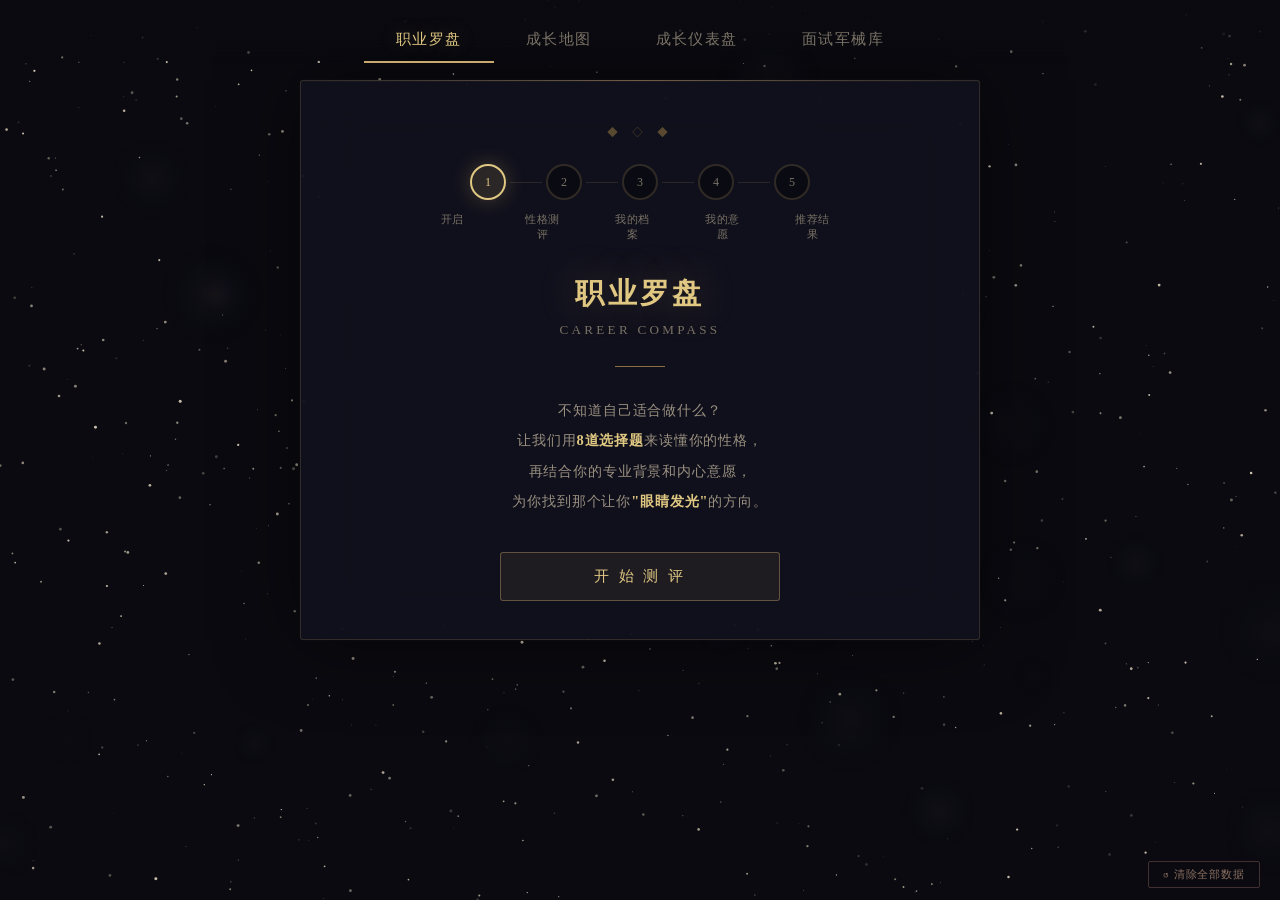
<file: index.html>
<!DOCTYPE html>
<html lang="zh-CN">
<head>
<meta charset="UTF-8">
<meta name="viewport" content="width=device-width, initial-scale=1.0">
<title>求职命运之书 · Career Destiny</title>
<link rel="stylesheet" href="css/style.css">
</head>
<body>

<canvas id="starCanvas"></canvas>

<!-- Top Navigation -->
<nav class="top-nav">
  <button class="nav-tab active" data-zone="zone1">
    职业罗盘<span class="badge"></span>
  </button>
  <button class="nav-tab" data-zone="zone2">
    成长地图<span class="badge"></span>
  </button>
  <button class="nav-tab" data-zone="zone3">
    成长仪表盘<span class="badge"></span>
  </button>
  <button class="nav-tab" data-zone="zone4">
    面试军械库<span class="badge"></span>
  </button>
</nav>

<!-- Zone 1: Career Compass -->
<div class="main-wrap">
  <div class="zone-container active" id="zone1"></div>
  <div class="zone-container" id="zone2"></div>
  <div class="zone-container" id="zone3"></div>
  <div class="zone-container" id="zone4"></div>
</div>

<!-- Footer reset -->
<div style="position:fixed;bottom:12px;right:20px;z-index:100;">
  <button id="hardResetBtn" style="
    background:transparent;border:1px solid rgba(200,138,126,0.3);border-radius:2px;
    color:#8a7060;font-family:inherit;font-size:0.7rem;letter-spacing:0.08em;
    padding:5px 14px;cursor:pointer;transition:all 0.3s ease;
  " onmouseover="this.style.borderColor='rgba(200,138,126,0.8)';this.style.color='#c88a7e';"
     onmouseout="this.style.borderColor='rgba(200,138,126,0.3)';this.style.color='#8a7060';"
     onclick="if(confirm('确定要清除所有数据并重新开始吗？')){localStorage.clear();location.reload();}">
    ↺ 清除全部数据
  </button>
</div>

<script src="js/data.js?v=3"></script>
<script src="js/app.js?v=3"></script>
<script src="js/zone4.js?v=3"></script>
</body>
</html>
</file>
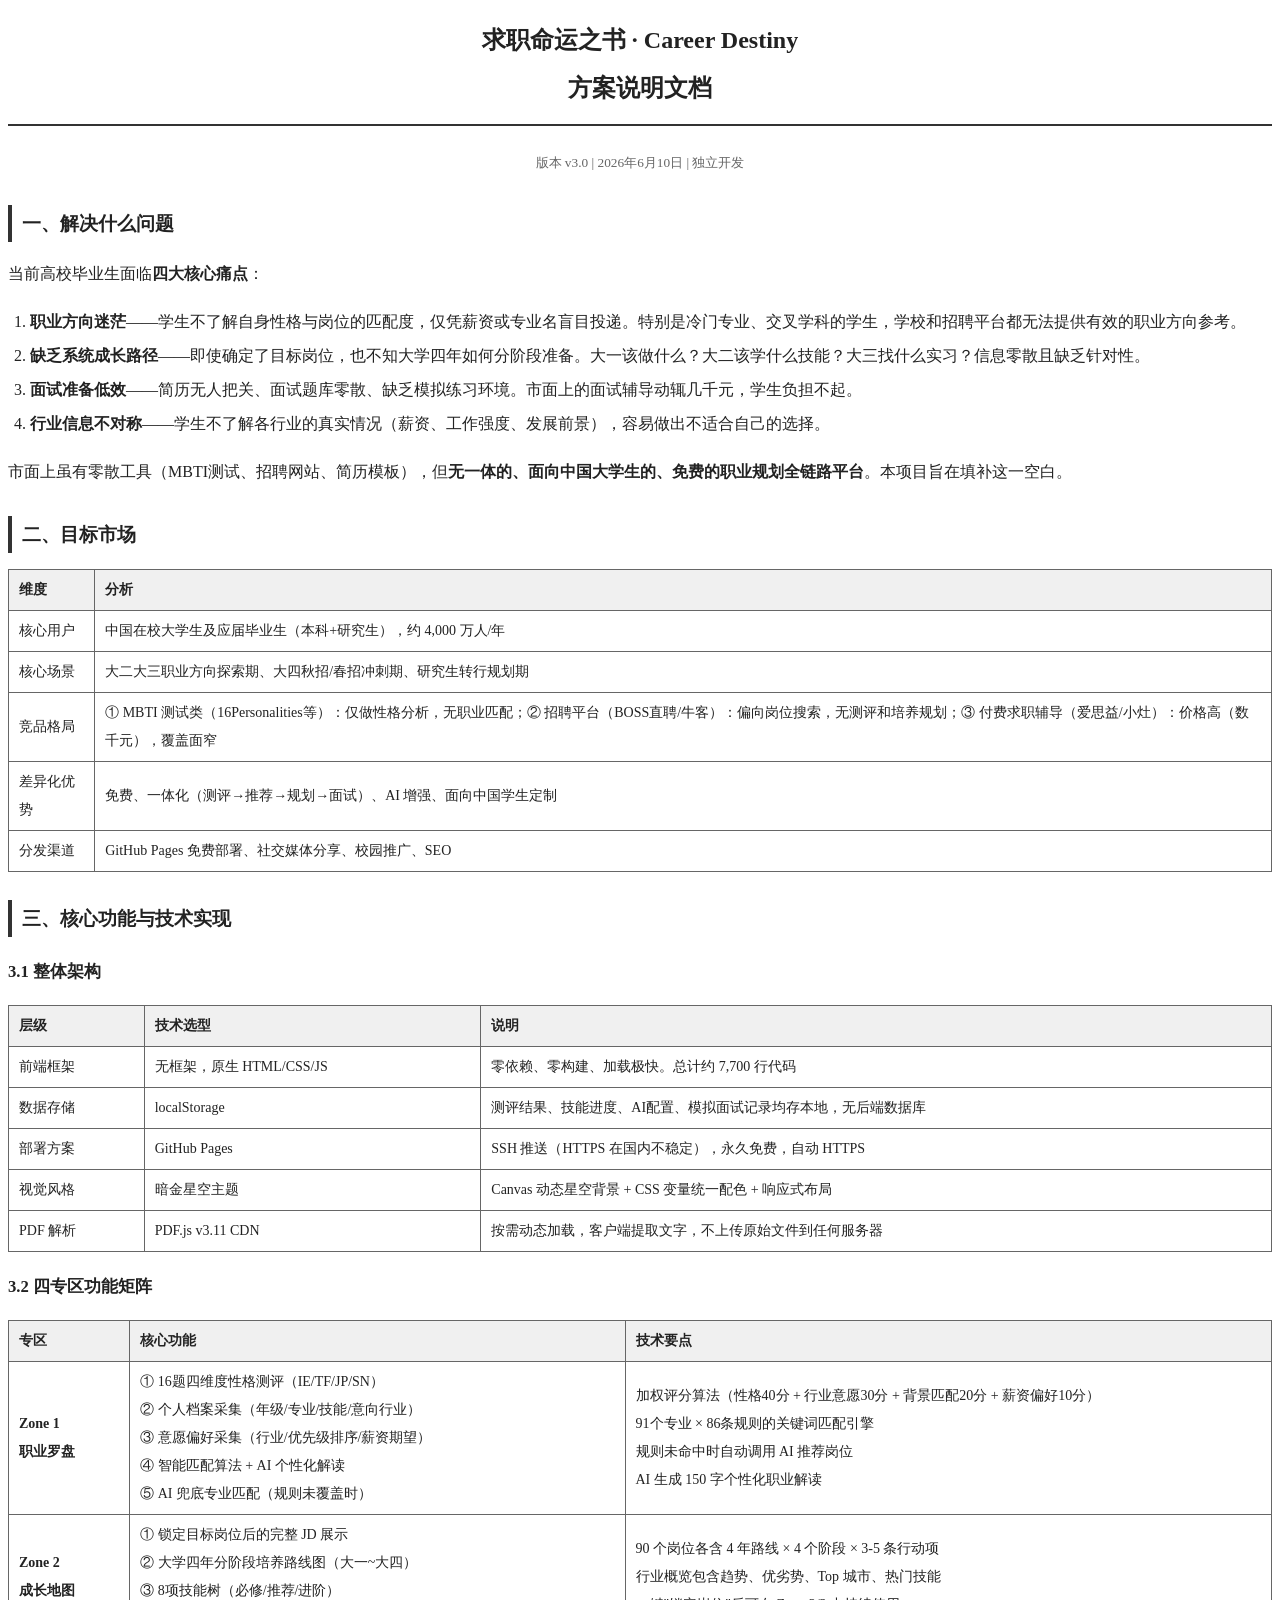
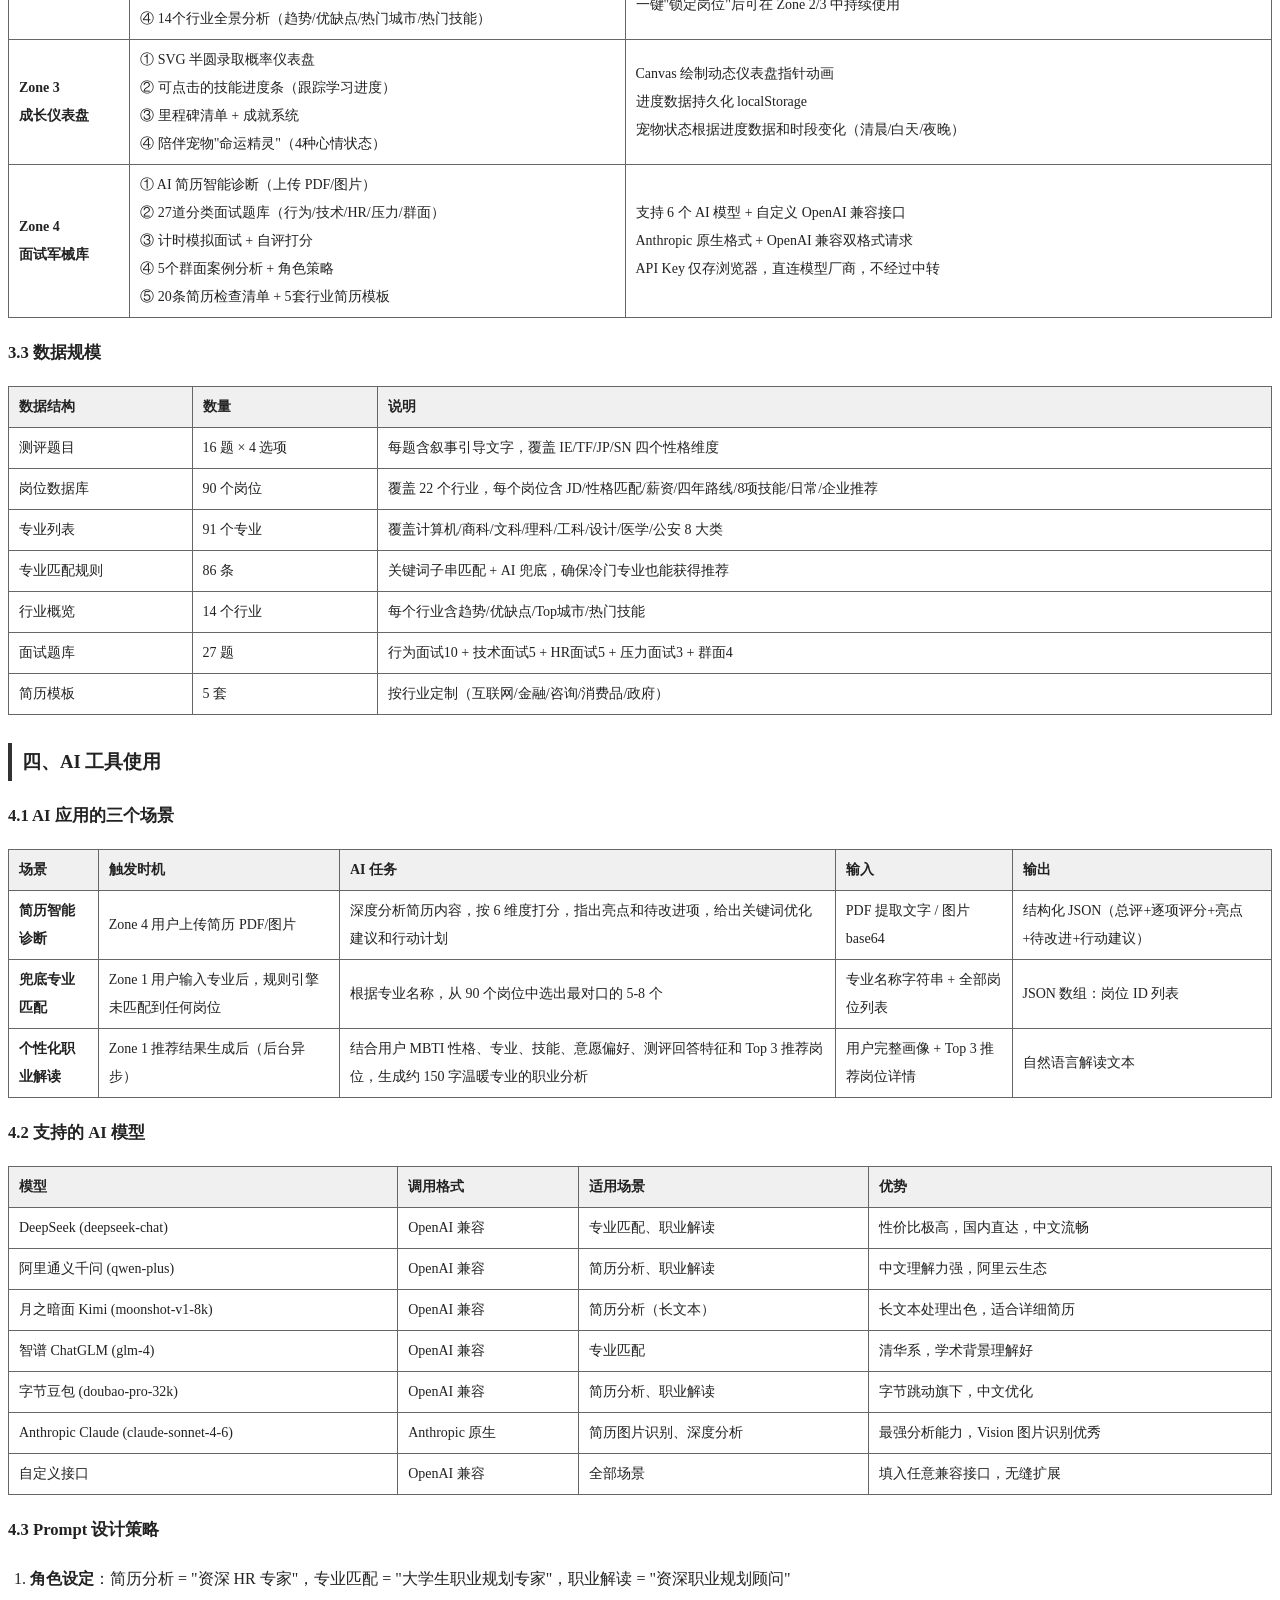
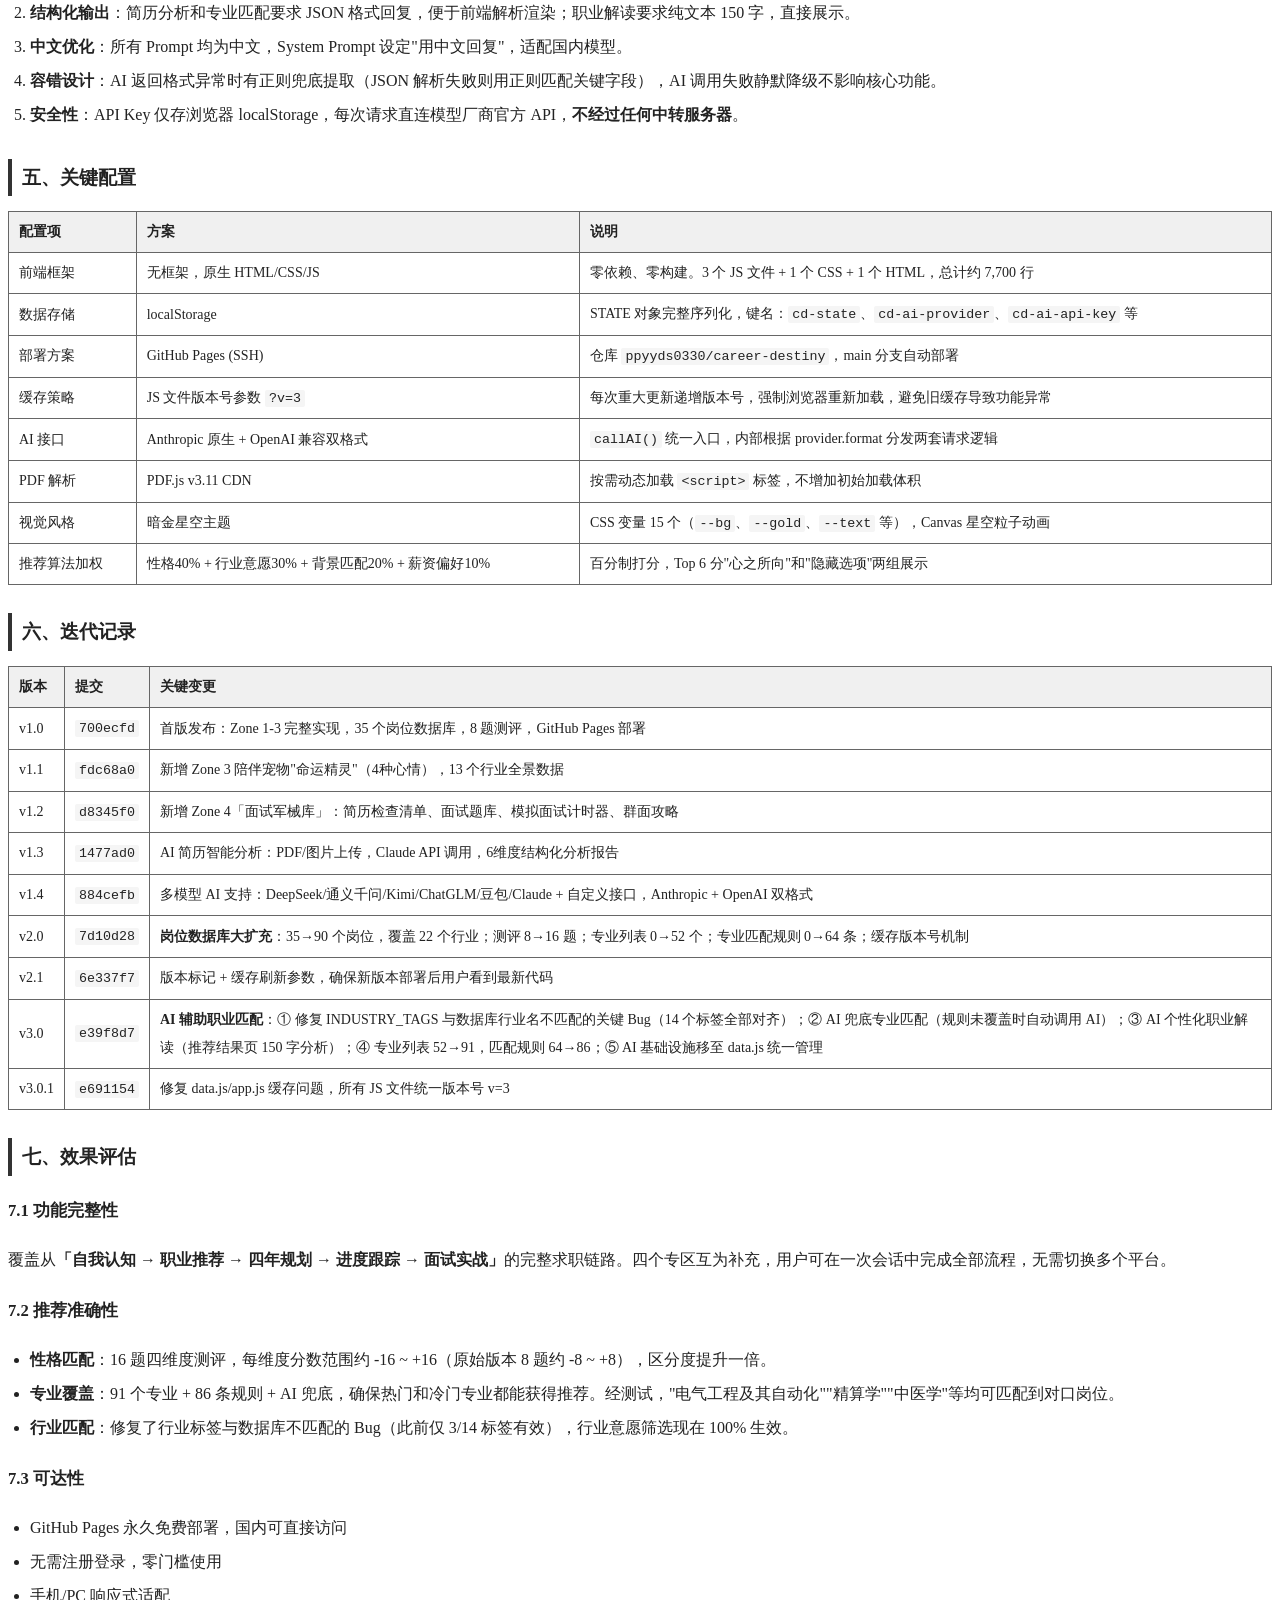
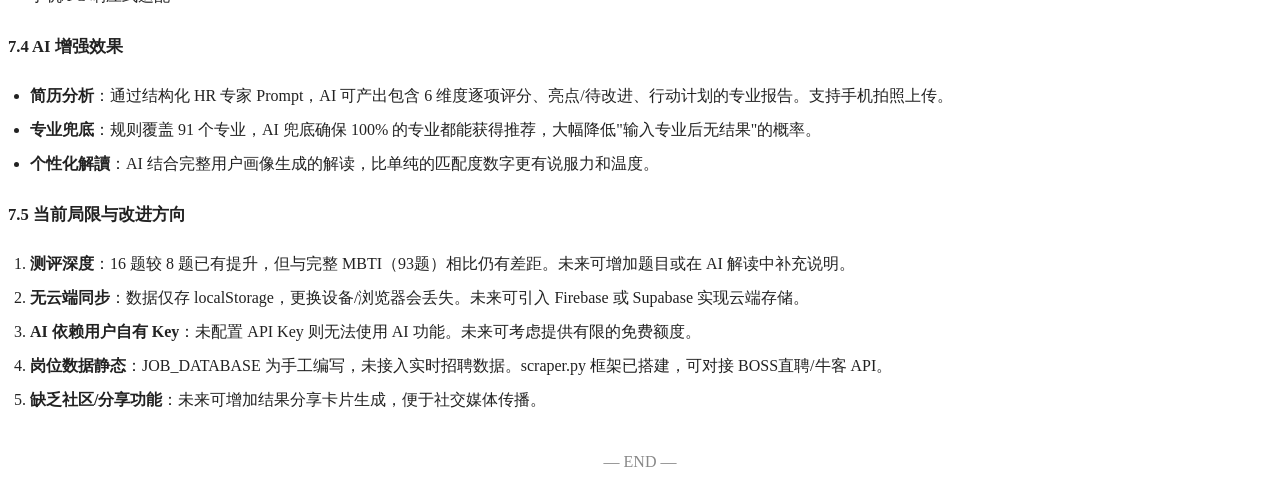
<file: 方案说明.html>
<!DOCTYPE html>
<html lang="zh-CN">
<head>
<meta charset="UTF-8">
<style>
  @page { size: A4; margin: 2.5cm 2cm; }
  body { font-family: "SimSun", "Noto Sans SC", serif; font-size: 12pt; line-height: 2; color: #222; }
  h1 { text-align: center; font-size: 18pt; border-bottom: 2px solid #333; padding-bottom: 12px; margin-bottom: 24px; }
  h2 { font-size: 14pt; margin-top: 28px; border-left: 4px solid #333; padding-left: 10px; }
  h3 { font-size: 12.5pt; margin-top: 18px; }
  table { width: 100%; border-collapse: collapse; margin: 12px 0; font-size: 10.5pt; }
  th, td { border: 1px solid #666; padding: 6px 10px; text-align: left; }
  th { background: #f0f0f0; }
  ul, ol { margin: 6px 0; padding-left: 22px; }
  li { margin: 2px 0; }
  .meta { text-align: center; color: #666; font-size: 10pt; margin-bottom: 20px; }
  code { background: #f5f5f5; padding: 1px 4px; border-radius: 2px; font-size: 10pt; }
</style>
</head>
<body>

<h1>求职命运之书 · Career Destiny<br>方案说明文档</h1>
<p class="meta">版本 v3.0 | 2026年6月10日 | 独立开发</p>

<h2>一、解决什么问题</h2>
<p>当前高校毕业生面临<b>四大核心痛点</b>：</p>
<ol>
  <li><b>职业方向迷茫</b>——学生不了解自身性格与岗位的匹配度，仅凭薪资或专业名盲目投递。特别是冷门专业、交叉学科的学生，学校和招聘平台都无法提供有效的职业方向参考。</li>
  <li><b>缺乏系统成长路径</b>——即使确定了目标岗位，也不知大学四年如何分阶段准备。大一该做什么？大二该学什么技能？大三找什么实习？信息零散且缺乏针对性。</li>
  <li><b>面试准备低效</b>——简历无人把关、面试题库零散、缺乏模拟练习环境。市面上的面试辅导动辄几千元，学生负担不起。</li>
  <li><b>行业信息不对称</b>——学生不了解各行业的真实情况（薪资、工作强度、发展前景），容易做出不适合自己的选择。</li>
</ol>
<p>市面上虽有零散工具（MBTI测试、招聘网站、简历模板），但<b>无一体的、面向中国大学生的、免费的职业规划全链路平台</b>。本项目旨在填补这一空白。</p>

<h2>二、目标市场</h2>
<table>
  <tr><th>维度</th><th>分析</th></tr>
  <tr><td>核心用户</td><td>中国在校大学生及应届毕业生（本科+研究生），约 4,000 万人/年</td></tr>
  <tr><td>核心场景</td><td>大二大三职业方向探索期、大四秋招/春招冲刺期、研究生转行规划期</td></tr>
  <tr><td>竞品格局</td><td>① MBTI 测试类（16Personalities等）：仅做性格分析，无职业匹配；② 招聘平台（BOSS直聘/牛客）：偏向岗位搜索，无测评和培养规划；③ 付费求职辅导（爱思益/小灶）：价格高（数千元），覆盖面窄</td></tr>
  <tr><td>差异化优势</td><td>免费、一体化（测评→推荐→规划→面试）、AI 增强、面向中国学生定制</td></tr>
  <tr><td>分发渠道</td><td>GitHub Pages 免费部署、社交媒体分享、校园推广、SEO</td></tr>
</table>

<h2>三、核心功能与技术实现</h2>

<h3>3.1 整体架构</h3>
<table>
  <tr><th>层级</th><th>技术选型</th><th>说明</th></tr>
  <tr><td>前端框架</td><td>无框架，原生 HTML/CSS/JS</td><td>零依赖、零构建、加载极快。总计约 7,700 行代码</td></tr>
  <tr><td>数据存储</td><td>localStorage</td><td>测评结果、技能进度、AI配置、模拟面试记录均存本地，无后端数据库</td></tr>
  <tr><td>部署方案</td><td>GitHub Pages</td><td>SSH 推送（HTTPS 在国内不稳定），永久免费，自动 HTTPS</td></tr>
  <tr><td>视觉风格</td><td>暗金星空主题</td><td>Canvas 动态星空背景 + CSS 变量统一配色 + 响应式布局</td></tr>
  <tr><td>PDF 解析</td><td>PDF.js v3.11 CDN</td><td>按需动态加载，客户端提取文字，不上传原始文件到任何服务器</td></tr>
</table>

<h3>3.2 四专区功能矩阵</h3>
<table>
  <tr><th>专区</th><th>核心功能</th><th>技术要点</th></tr>
  <tr>
    <td><b>Zone 1<br>职业罗盘</b></td>
    <td>
      ① 16题四维度性格测评（IE/TF/JP/SN）<br>
      ② 个人档案采集（年级/专业/技能/意向行业）<br>
      ③ 意愿偏好采集（行业/优先级排序/薪资期望）<br>
      ④ 智能匹配算法 + AI 个性化解读<br>
      ⑤ AI 兜底专业匹配（规则未覆盖时）
    </td>
    <td>
      加权评分算法（性格40分 + 行业意愿30分 + 背景匹配20分 + 薪资偏好10分）<br>
      91个专业 × 86条规则的关键词匹配引擎<br>
      规则未命中时自动调用 AI 推荐岗位<br>
      AI 生成 150 字个性化职业解读
    </td>
  </tr>
  <tr>
    <td><b>Zone 2<br>成长地图</b></td>
    <td>
      ① 锁定目标岗位后的完整 JD 展示<br>
      ② 大学四年分阶段培养路线图（大一~大四）<br>
      ③ 8项技能树（必修/推荐/进阶）<br>
      ④ 14个行业全景分析（趋势/优缺点/热门城市/热门技能）
    </td>
    <td>
      90 个岗位各含 4 年路线 × 4 个阶段 × 3-5 条行动项<br>
      行业概览包含趋势、优劣势、Top 城市、热门技能<br>
      一键"锁定岗位"后可在 Zone 2/3 中持续使用
    </td>
  </tr>
  <tr>
    <td><b>Zone 3<br>成长仪表盘</b></td>
    <td>
      ① SVG 半圆录取概率仪表盘<br>
      ② 可点击的技能进度条（跟踪学习进度）<br>
      ③ 里程碑清单 + 成就系统<br>
      ④ 陪伴宠物"命运精灵"（4种心情状态）
    </td>
    <td>
      Canvas 绘制动态仪表盘指针动画<br>
      进度数据持久化 localStorage<br>
      宠物状态根据进度数据和时段变化（清晨/白天/夜晚）
    </td>
  </tr>
  <tr>
    <td><b>Zone 4<br>面试军械库</b></td>
    <td>
      ① AI 简历智能诊断（上传 PDF/图片）<br>
      ② 27道分类面试题库（行为/技术/HR/压力/群面）<br>
      ③ 计时模拟面试 + 自评打分<br>
      ④ 5个群面案例分析 + 角色策略<br>
      ⑤ 20条简历检查清单 + 5套行业简历模板
    </td>
    <td>
      支持 6 个 AI 模型 + 自定义 OpenAI 兼容接口<br>
      Anthropic 原生格式 + OpenAI 兼容双格式请求<br>
      API Key 仅存浏览器，直连模型厂商，不经过中转
    </td>
  </tr>
</table>

<h3>3.3 数据规模</h3>
<table>
  <tr><th>数据结构</th><th>数量</th><th>说明</th></tr>
  <tr><td>测评题目</td><td>16 题 × 4 选项</td><td>每题含叙事引导文字，覆盖 IE/TF/JP/SN 四个性格维度</td></tr>
  <tr><td>岗位数据库</td><td>90 个岗位</td><td>覆盖 22 个行业，每个岗位含 JD/性格匹配/薪资/四年路线/8项技能/日常/企业推荐</td></tr>
  <tr><td>专业列表</td><td>91 个专业</td><td>覆盖计算机/商科/文科/理科/工科/设计/医学/公安 8 大类</td></tr>
  <tr><td>专业匹配规则</td><td>86 条</td><td>关键词子串匹配 + AI 兜底，确保冷门专业也能获得推荐</td></tr>
  <tr><td>行业概览</td><td>14 个行业</td><td>每个行业含趋势/优缺点/Top城市/热门技能</td></tr>
  <tr><td>面试题库</td><td>27 题</td><td>行为面试10 + 技术面试5 + HR面试5 + 压力面试3 + 群面4</td></tr>
  <tr><td>简历模板</td><td>5 套</td><td>按行业定制（互联网/金融/咨询/消费品/政府）</td></tr>
</table>

<h2>四、AI 工具使用</h2>

<h3>4.1 AI 应用的三个场景</h3>
<table>
  <tr><th>场景</th><th>触发时机</th><th>AI 任务</th><th>输入</th><th>输出</th></tr>
  <tr>
    <td><b>简历智能诊断</b></td>
    <td>Zone 4 用户上传简历 PDF/图片</td>
    <td>深度分析简历内容，按 6 维度打分，指出亮点和待改进项，给出关键词优化建议和行动计划</td>
    <td>PDF 提取文字 / 图片 base64</td>
    <td>结构化 JSON（总评+逐项评分+亮点+待改进+行动建议）</td>
  </tr>
  <tr>
    <td><b>兜底专业匹配</b></td>
    <td>Zone 1 用户输入专业后，规则引擎未匹配到任何岗位</td>
    <td>根据专业名称，从 90 个岗位中选出最对口的 5-8 个</td>
    <td>专业名称字符串 + 全部岗位列表</td>
    <td>JSON 数组：岗位 ID 列表</td>
  </tr>
  <tr>
    <td><b>个性化职业解读</b></td>
    <td>Zone 1 推荐结果生成后（后台异步）</td>
    <td>结合用户 MBTI 性格、专业、技能、意愿偏好、测评回答特征和 Top 3 推荐岗位，生成约 150 字温暖专业的职业分析</td>
    <td>用户完整画像 + Top 3 推荐岗位详情</td>
    <td>自然语言解读文本</td>
  </tr>
</table>

<h3>4.2 支持的 AI 模型</h3>
<table>
  <tr><th>模型</th><th>调用格式</th><th>适用场景</th><th>优势</th></tr>
  <tr><td>DeepSeek (deepseek-chat)</td><td>OpenAI 兼容</td><td>专业匹配、职业解读</td><td>性价比极高，国内直达，中文流畅</td></tr>
  <tr><td>阿里通义千问 (qwen-plus)</td><td>OpenAI 兼容</td><td>简历分析、职业解读</td><td>中文理解力强，阿里云生态</td></tr>
  <tr><td>月之暗面 Kimi (moonshot-v1-8k)</td><td>OpenAI 兼容</td><td>简历分析（长文本）</td><td>长文本处理出色，适合详细简历</td></tr>
  <tr><td>智谱 ChatGLM (glm-4)</td><td>OpenAI 兼容</td><td>专业匹配</td><td>清华系，学术背景理解好</td></tr>
  <tr><td>字节豆包 (doubao-pro-32k)</td><td>OpenAI 兼容</td><td>简历分析、职业解读</td><td>字节跳动旗下，中文优化</td></tr>
  <tr><td>Anthropic Claude (claude-sonnet-4-6)</td><td>Anthropic 原生</td><td>简历图片识别、深度分析</td><td>最强分析能力，Vision 图片识别优秀</td></tr>
  <tr><td>自定义接口</td><td>OpenAI 兼容</td><td>全部场景</td><td>填入任意兼容接口，无缝扩展</td></tr>
</table>

<h3>4.3 Prompt 设计策略</h3>
<ol>
  <li><b>角色设定</b>：简历分析 = "资深 HR 专家"，专业匹配 = "大学生职业规划专家"，职业解读 = "资深职业规划顾问"</li>
  <li><b>结构化输出</b>：简历分析和专业匹配要求 JSON 格式回复，便于前端解析渲染；职业解读要求纯文本 150 字，直接展示。</li>
  <li><b>中文优化</b>：所有 Prompt 均为中文，System Prompt 设定"用中文回复"，适配国内模型。</li>
  <li><b>容错设计</b>：AI 返回格式异常时有正则兜底提取（JSON 解析失败则用正则匹配关键字段），AI 调用失败静默降级不影响核心功能。</li>
  <li><b>安全性</b>：API Key 仅存浏览器 localStorage，每次请求直连模型厂商官方 API，<b>不经过任何中转服务器</b>。</li>
</ol>

<h2>五、关键配置</h2>
<table>
  <tr><th>配置项</th><th>方案</th><th>说明</th></tr>
  <tr><td>前端框架</td><td>无框架，原生 HTML/CSS/JS</td><td>零依赖、零构建。3 个 JS 文件 + 1 个 CSS + 1 个 HTML，总计约 7,700 行</td></tr>
  <tr><td>数据存储</td><td>localStorage</td><td>STATE 对象完整序列化，键名：<code>cd-state</code>、<code>cd-ai-provider</code>、<code>cd-ai-api-key</code> 等</td></tr>
  <tr><td>部署方案</td><td>GitHub Pages (SSH)</td><td>仓库 <code>ppyyds0330/career-destiny</code>，main 分支自动部署</td></tr>
  <tr><td>缓存策略</td><td>JS 文件版本号参数 <code>?v=3</code></td><td>每次重大更新递增版本号，强制浏览器重新加载，避免旧缓存导致功能异常</td></tr>
  <tr><td>AI 接口</td><td>Anthropic 原生 + OpenAI 兼容双格式</td><td><code>callAI()</code> 统一入口，内部根据 provider.format 分发两套请求逻辑</td></tr>
  <tr><td>PDF 解析</td><td>PDF.js v3.11 CDN</td><td>按需动态加载 <code>&lt;script&gt;</code> 标签，不增加初始加载体积</td></tr>
  <tr><td>视觉风格</td><td>暗金星空主题</td><td>CSS 变量 15 个（<code>--bg</code>、<code>--gold</code>、<code>--text</code> 等），Canvas 星空粒子动画</td></tr>
  <tr><td>推荐算法加权</td><td>性格40% + 行业意愿30% + 背景匹配20% + 薪资偏好10%</td><td>百分制打分，Top 6 分"心之所向"和"隐藏选项"两组展示</td></tr>
</table>

<h2>六、迭代记录</h2>
<table>
  <tr><th>版本</th><th>提交</th><th>关键变更</th></tr>
  <tr><td>v1.0</td><td><code>700ecfd</code></td><td>首版发布：Zone 1-3 完整实现，35 个岗位数据库，8 题测评，GitHub Pages 部署</td></tr>
  <tr><td>v1.1</td><td><code>fdc68a0</code></td><td>新增 Zone 3 陪伴宠物"命运精灵"（4种心情），13 个行业全景数据</td></tr>
  <tr><td>v1.2</td><td><code>d8345f0</code></td><td>新增 Zone 4「面试军械库」：简历检查清单、面试题库、模拟面试计时器、群面攻略</td></tr>
  <tr><td>v1.3</td><td><code>1477ad0</code></td><td>AI 简历智能分析：PDF/图片上传，Claude API 调用，6维度结构化分析报告</td></tr>
  <tr><td>v1.4</td><td><code>884cefb</code></td><td>多模型 AI 支持：DeepSeek/通义千问/Kimi/ChatGLM/豆包/Claude + 自定义接口，Anthropic + OpenAI 双格式</td></tr>
  <tr><td>v2.0</td><td><code>7d10d28</code></td><td><b>岗位数据库大扩充</b>：35→90 个岗位，覆盖 22 个行业；测评 8→16 题；专业列表 0→52 个；专业匹配规则 0→64 条；缓存版本号机制</td></tr>
  <tr><td>v2.1</td><td><code>6e337f7</code></td><td>版本标记 + 缓存刷新参数，确保新版本部署后用户看到最新代码</td></tr>
  <tr><td>v3.0</td><td><code>e39f8d7</code></td><td><b>AI 辅助职业匹配</b>：① 修复 INDUSTRY_TAGS 与数据库行业名不匹配的关键 Bug（14 个标签全部对齐）；② AI 兜底专业匹配（规则未覆盖时自动调用 AI）；③ AI 个性化职业解读（推荐结果页 150 字分析）；④ 专业列表 52→91，匹配规则 64→86；⑤ AI 基础设施移至 data.js 统一管理</td></tr>
  <tr><td>v3.0.1</td><td><code>e691154</code></td><td>修复 data.js/app.js 缓存问题，所有 JS 文件统一版本号 v=3</td></tr>
</table>

<h2>七、效果评估</h2>

<h3>7.1 功能完整性</h3>
<p>覆盖从<b>「自我认知 → 职业推荐 → 四年规划 → 进度跟踪 → 面试实战」</b>的完整求职链路。四个专区互为补充，用户可在一次会话中完成全部流程，无需切换多个平台。</p>

<h3>7.2 推荐准确性</h3>
<ul>
  <li><b>性格匹配</b>：16 题四维度测评，每维度分数范围约 -16 ~ +16（原始版本 8 题约 -8 ~ +8），区分度提升一倍。</li>
  <li><b>专业覆盖</b>：91 个专业 + 86 条规则 + AI 兜底，确保热门和冷门专业都能获得推荐。经测试，"电气工程及其自动化""精算学""中医学"等均可匹配到对口岗位。</li>
  <li><b>行业匹配</b>：修复了行业标签与数据库不匹配的 Bug（此前仅 3/14 标签有效），行业意愿筛选现在 100% 生效。</li>
</ul>

<h3>7.3 可达性</h3>
<ul>
  <li>GitHub Pages 永久免费部署，国内可直接访问</li>
  <li>无需注册登录，零门槛使用</li>
  <li>手机/PC 响应式适配</li>
</ul>

<h3>7.4 AI 增强效果</h3>
<ul>
  <li><b>简历分析</b>：通过结构化 HR 专家 Prompt，AI 可产出包含 6 维度逐项评分、亮点/待改进、行动计划的专业报告。支持手机拍照上传。</li>
  <li><b>专业兜底</b>：规则覆盖 91 个专业，AI 兜底确保 100% 的专业都能获得推荐，大幅降低"输入专业后无结果"的概率。</li>
  <li><b>个性化解讀</b>：AI 结合完整用户画像生成的解读，比单纯的匹配度数字更有说服力和温度。</li>
</ul>

<h3>7.5 当前局限与改进方向</h3>
<ol>
  <li><b>测评深度</b>：16 题较 8 题已有提升，但与完整 MBTI（93题）相比仍有差距。未来可增加题目或在 AI 解读中补充说明。</li>
  <li><b>无云端同步</b>：数据仅存 localStorage，更换设备/浏览器会丢失。未来可引入 Firebase 或 Supabase 实现云端存储。</li>
  <li><b>AI 依赖用户自有 Key</b>：未配置 API Key 则无法使用 AI 功能。未来可考虑提供有限的免费额度。</li>
  <li><b>岗位数据静态</b>：JOB_DATABASE 为手工编写，未接入实时招聘数据。scraper.py 框架已搭建，可对接 BOSS直聘/牛客 API。</li>
  <li><b>缺乏社区/分享功能</b>：未来可增加结果分享卡片生成，便于社交媒体传播。</li>
</ol>

<p style="text-align:center;margin-top:30px;color:#888;">— END —</p>

</body>
</html>
</file>
<file: css/style.css>
/* ============================================================
   Career Destiny — 职业命运之书
   Dark Gold theme, starfield, three-zone career platform
   ============================================================ */

/* ── CSS Variables ─────────────────────────── */
:root {
  --gold: #c8a96e;
  --gold-light: #e0c882;
  --gold-dim: #8a7040;
  --gold-glow: rgba(200, 169, 110, 0.3);
  --bg: #0a0a10;
  --bg-card: rgba(18, 18, 30, 0.88);
  --text: #c8bfb0;
  --text-dim: #7a7266;
  --text-bright: #e8e0d0;
  --border: rgba(200, 169, 110, 0.18);
  --border-active: rgba(200, 169, 110, 0.5);
  --accent-red: #c88a7e;
  --accent-blue: #7ea8c8;
  --accent-green: #8ac8a0;
  --accent-purple: #a08ac8;
  --radius: 3px;
  --transition: 0.4s cubic-bezier(0.4, 0, 0.2, 1);
}

/* ── Reset ─────────────────────────────────── */
* { margin: 0; padding: 0; box-sizing: border-box; }

body {
  font-family: 'PingFang SC', 'Microsoft YaHei', 'Hiragino Sans GB', 'STSong', serif;
  background: var(--bg);
  color: var(--text);
  min-height: 100vh;
  overflow-x: hidden;
  user-select: none;
  -webkit-user-select: none;
}

/* ── Starfield Canvas ──────────────────────── */
#starCanvas {
  position: fixed;
  top: 0; left: 0;
  width: 100%; height: 100%;
  z-index: 0;
  pointer-events: none;
}

/* ── Top Navigation ────────────────────────── */
.top-nav {
  position: fixed;
  top: 0; left: 0; right: 0;
  z-index: 50;
  display: flex;
  align-items: center;
  justify-content: center;
  gap: 0;
  padding: 18px 20px 0;
  background: linear-gradient(180deg, rgba(10,10,16,0.95) 40%, transparent);
}

.nav-tab {
  position: relative;
  padding: 12px 32px;
  background: transparent;
  border: none;
  border-bottom: 2px solid transparent;
  color: var(--text-dim);
  font-family: inherit;
  font-size: 0.92rem;
  letter-spacing: 0.1em;
  cursor: pointer;
  transition: all var(--transition);
  white-space: nowrap;
}

.nav-tab:hover {
  color: #b0a590;
}

.nav-tab.active {
  color: var(--gold-light);
  border-bottom-color: var(--gold);
  text-shadow: 0 0 20px var(--gold-glow);
}

.nav-tab .badge {
  position: absolute;
  top: 6px; right: 16px;
  width: 7px; height: 7px;
  background: var(--accent-red);
  border-radius: 50%;
  opacity: 0;
  transition: opacity 0.3s ease;
}

.nav-tab .badge.show {
  opacity: 1;
  animation: pulse 2s ease infinite;
}

@keyframes pulse {
  0%, 100% { box-shadow: 0 0 0 0 rgba(200, 138, 126, 0.6); }
  50% { box-shadow: 0 0 0 6px rgba(200, 138, 126, 0); }
}

/* ── Main Layout ───────────────────────────── */
.main-wrap {
  position: relative;
  z-index: 1;
  padding-top: 80px;
  min-height: 100vh;
}

.zone-container {
  display: none;
  max-width: 720px;
  margin: 0 auto;
  padding: 0 20px 60px;
}

.zone-container.active {
  display: block;
  animation: zoneEnter 0.5s ease;
}

@keyframes zoneEnter {
  from { opacity: 0; transform: translateY(16px); }
  to { opacity: 1; transform: translateY(0); }
}

/* ── Card Base ─────────────────────────────── */
.card {
  width: 100%;
  background: var(--bg-card);
  backdrop-filter: blur(30px);
  -webkit-backdrop-filter: blur(30px);
  border: 1px solid var(--border);
  border-radius: var(--radius);
  padding: 44px 42px 38px;
  position: relative;
  box-shadow:
    0 0 80px rgba(0,0,0,0.5),
    0 0 1px rgba(200,169,110,0.2),
    inset 0 1px 0 rgba(200,169,110,0.04);
  transition: all 0.6s cubic-bezier(0.4, 0, 0.2, 1);
}

.card::before {
  content: '';
  position: absolute;
  top: -1px; left: 20px; right: 20px;
  height: 1px;
  background: linear-gradient(90deg, transparent, rgba(200,169,110,0.4), transparent);
}

.card.fade-out {
  opacity: 0;
  transform: translateY(16px);
}

/* ── Card Ornament ─────────────────────────── */
.card-ornament {
  text-align: center;
  margin-bottom: 24px;
  color: var(--gold-dim);
  font-size: 0.7rem;
  letter-spacing: 0.5em;
  opacity: 0.6;
}

/* ── Typography ────────────────────────────── */
.section-title {
  font-size: 1.8rem;
  font-weight: 600;
  text-align: center;
  color: var(--gold-light);
  letter-spacing: 0.12em;
  margin-bottom: 8px;
  text-shadow: 0 0 40px var(--gold-glow);
}

.section-subtitle {
  text-align: center;
  font-size: 0.82rem;
  color: var(--text-dim);
  letter-spacing: 0.25em;
  margin-bottom: 28px;
}

.divider-line {
  width: 50px;
  height: 1px;
  background: var(--gold-dim);
  margin: 0 auto 28px;
}

/* ── Step Indicator ────────────────────────── */
.step-indicator {
  display: flex;
  align-items: center;
  justify-content: center;
  gap: 0;
  margin-bottom: 32px;
}

.step-dot {
  display: flex;
  align-items: center;
  gap: 0;
}

.step-circle {
  width: 36px; height: 36px;
  border-radius: 50%;
  border: 2px solid rgba(200,169,110,0.2);
  display: flex;
  align-items: center;
  justify-content: center;
  font-size: 0.75rem;
  color: var(--text-dim);
  transition: all var(--transition);
  background: rgba(0,0,0,0.3);
}

.step-circle.done {
  border-color: var(--gold);
  background: rgba(200,169,110,0.1);
  color: var(--gold-light);
}

.step-circle.current {
  border-color: var(--gold-light);
  background: rgba(200,169,110,0.15);
  color: var(--gold-light);
  box-shadow: 0 0 20px var(--gold-glow);
}

.step-line {
  width: 32px; height: 1px;
  background: rgba(200,169,110,0.15);
  margin: 0 4px;
  transition: all var(--transition);
}

.step-line.done {
  background: var(--gold-dim);
}

.step-label-row {
  display: flex;
  justify-content: center;
  gap: 72px;
  margin-bottom: 36px;
}

.step-label {
  font-size: 0.7rem;
  color: var(--text-dim);
  letter-spacing: 0.08em;
  text-align: center;
  width: 36px;
  margin-left: -18px;
  transition: all var(--transition);
}

.step-label:nth-child(1) { margin-left: -15px; }

.step-label.active {
  color: var(--gold-light);
}

/* ── Buttons ───────────────────────────────── */
.btn-primary {
  display: inline-block;
  padding: 13px 38px;
  background: rgba(200,169,110,0.08);
  border: 1px solid rgba(200,169,110,0.4);
  border-radius: var(--radius);
  color: var(--gold-light);
  font-family: inherit;
  font-size: 0.95rem;
  letter-spacing: 0.2em;
  cursor: pointer;
  transition: all var(--transition);
  text-align: center;
}

.btn-primary:hover {
  background: rgba(200,169,110,0.14);
  border-color: var(--gold);
  box-shadow: 0 0 35px rgba(200,169,110,0.18);
  transform: translateY(-1px);
}

.btn-secondary {
  display: inline-block;
  padding: 10px 28px;
  background: transparent;
  border: 1px solid rgba(255,255,255,0.1);
  border-radius: var(--radius);
  color: var(--text-dim);
  font-family: inherit;
  font-size: 0.85rem;
  letter-spacing: 0.12em;
  cursor: pointer;
  transition: all var(--transition);
}

.btn-secondary:hover {
  border-color: rgba(255,255,255,0.25);
  color: #a09888;
}

.btn-block {
  display: block;
  width: 100%;
  margin: 0 auto;
}

.btn-row {
  display: flex;
  gap: 14px;
  justify-content: center;
  margin-top: 28px;
}

/* ── Quiz Choices ──────────────────────────── */
.quiz-choices {
  display: flex;
  flex-direction: column;
  gap: 11px;
}

.quiz-choice {
  width: 100%;
  text-align: left;
  padding: 16px 22px;
  background: rgba(255,255,255,0.02);
  border: 1px solid rgba(200,169,110,0.14);
  border-radius: var(--radius);
  color: #a09888;
  font-family: inherit;
  font-size: 0.93rem;
  letter-spacing: 0.06em;
  cursor: pointer;
  transition: all 0.3s ease;
  position: relative;
  overflow: hidden;
}

.quiz-choice::after {
  content: '';
  position: absolute;
  left: 0; top: 0;
  width: 2px; height: 100%;
  background: var(--gold-dim);
  transform: scaleY(0);
  transition: transform 0.3s ease;
}

.quiz-choice:hover {
  background: rgba(200,169,110,0.05);
  border-color: rgba(200,169,110,0.4);
  color: #c8b898;
  padding-left: 26px;
}

.quiz-choice:hover::after {
  transform: scaleY(1);
}

.quiz-choice.selected {
  border-color: rgba(200,169,110,0.8);
  background: rgba(200,169,110,0.1);
  color: var(--gold-light);
}

.quiz-choice.disabled {
  pointer-events: none;
  opacity: 0.35;
}

.quiz-choice .q-icon {
  display: inline-block;
  width: 24px;
  margin-right: 10px;
  opacity: 0.5;
  font-size: 0.85rem;
}

/* ── Form Elements ─────────────────────────── */
.form-group {
  margin-bottom: 20px;
}

.form-label {
  display: block;
  font-size: 0.8rem;
  color: var(--text-dim);
  letter-spacing: 0.1em;
  margin-bottom: 8px;
}

.form-input,
.form-select {
  width: 100%;
  padding: 12px 16px;
  background: rgba(255,255,255,0.03);
  border: 1px solid rgba(200,169,110,0.15);
  border-radius: var(--radius);
  color: var(--text);
  font-family: inherit;
  font-size: 0.9rem;
  letter-spacing: 0.05em;
  outline: none;
  transition: all var(--transition);
}

.form-input:focus,
.form-select:focus {
  border-color: var(--border-active);
  background: rgba(200,169,110,0.04);
  box-shadow: 0 0 15px rgba(200,169,110,0.06);
}

.form-select {
  appearance: none;
  -webkit-appearance: none;
  cursor: pointer;
  background-image: url("data:image/svg+xml,%3Csvg xmlns='http://www.w3.org/2000/svg' width='12' height='8' viewBox='0 0 12 8'%3E%3Cpath d='M1 1l5 5 5-5' stroke='%238a7040' fill='none' stroke-width='1.5'/%3E%3C/svg%3E");
  background-repeat: no-repeat;
  background-position: right 14px center;
}

/* ── Tag Select ────────────────────────────── */
.tag-group {
  display: flex;
  flex-wrap: wrap;
  gap: 10px;
}

.tag-chip {
  padding: 8px 18px;
  border: 1px solid rgba(200,169,110,0.2);
  border-radius: 20px;
  font-size: 0.82rem;
  letter-spacing: 0.05em;
  color: var(--text-dim);
  cursor: pointer;
  transition: all 0.25s ease;
  background: transparent;
  font-family: inherit;
}

.tag-chip:hover {
  border-color: rgba(200,169,110,0.5);
  color: #b0a088;
}

.tag-chip.selected {
  border-color: var(--gold);
  background: rgba(200,169,110,0.12);
  color: var(--gold-light);
}

/* ── Sortable Priority ─────────────────────── */
.priority-list {
  display: flex;
  flex-direction: column;
  gap: 8px;
}

.priority-item {
  display: flex;
  align-items: center;
  gap: 12px;
  padding: 10px 16px;
  border: 1px solid rgba(200,169,110,0.12);
  border-radius: var(--radius);
  cursor: grab;
  transition: all 0.25s ease;
}

.priority-item:hover {
  border-color: rgba(200,169,110,0.3);
  background: rgba(200,169,110,0.03);
}

.priority-rank {
  width: 24px; height: 24px;
  border-radius: 50%;
  border: 1px solid var(--gold-dim);
  display: flex;
  align-items: center;
  justify-content: center;
  font-size: 0.7rem;
  color: var(--gold-light);
}

.priority-rank.p1 { border-color: var(--gold-light); background: rgba(200,169,110,0.2); }
.priority-rank.p2 { border-color: var(--gold-dim); background: rgba(200,169,110,0.1); }
.priority-rank.p3 { border-color: rgba(200,169,110,0.3); }

.priority-label {
  font-size: 0.85rem;
  letter-spacing: 0.06em;
  color: var(--text);
}

.priority-arrows {
  margin-left: auto;
  display: flex;
  flex-direction: column;
  gap: 2px;
}

.priority-arrows button {
  background: none;
  border: none;
  color: var(--text-dim);
  cursor: pointer;
  font-size: 0.6rem;
  padding: 2px 6px;
  transition: color 0.2s ease;
}

.priority-arrows button:hover {
  color: var(--gold-light);
}

/* ── Recommendation Cards ──────────────────── */
.reco-section-label {
  font-size: 0.75rem;
  color: var(--gold-dim);
  letter-spacing: 0.2em;
  text-align: center;
  margin-bottom: 14px;
  margin-top: 24px;
}

.reco-section-label:first-child {
  margin-top: 0;
}

.job-card {
  border: 1px solid rgba(200,169,110,0.15);
  border-radius: var(--radius);
  padding: 20px 22px;
  margin-bottom: 12px;
  cursor: pointer;
  transition: all var(--transition);
  position: relative;
  overflow: hidden;
}

.job-card:hover {
  border-color: rgba(200,169,110,0.45);
  background: rgba(200,169,110,0.04);
  transform: translateY(-2px);
  box-shadow: 0 8px 30px rgba(0,0,0,0.3);
}

.job-card.expanded {
  border-color: rgba(200,169,110,0.6);
  background: rgba(200,169,110,0.05);
}

.job-card-header {
  display: flex;
  align-items: center;
  justify-content: space-between;
  margin-bottom: 6px;
}

.job-card-title {
  font-size: 1.05rem;
  font-weight: 600;
  color: var(--gold-light);
  letter-spacing: 0.08em;
}

.job-card-match {
  font-size: 0.85rem;
  font-weight: 700;
  letter-spacing: 0.05em;
}

.job-card-match.high { color: var(--accent-green); }
.job-card-match.medium { color: var(--gold-light); }
.job-card-match.low { color: var(--text-dim); }

.job-card-meta {
  font-size: 0.8rem;
  color: var(--text-dim);
  letter-spacing: 0.05em;
  margin-bottom: 6px;
}

.job-card-tags {
  display: flex;
  flex-wrap: wrap;
  gap: 8px;
  margin-top: 8px;
}

.job-card-tag {
  padding: 4px 12px;
  border: 1px solid rgba(200,169,110,0.2);
  border-radius: 2px;
  font-size: 0.72rem;
  color: var(--gold-dim);
  letter-spacing: 0.06em;
}

.job-card-detail {
  display: none;
  margin-top: 16px;
  padding-top: 16px;
  border-top: 1px solid rgba(200,169,110,0.1);
  font-size: 0.88rem;
  line-height: 1.9;
  color: #a09888;
  letter-spacing: 0.04em;
}

.job-card.expanded .job-card-detail {
  display: block;
  animation: fadeSlideIn 0.4s ease;
}

.job-card-detail h4 {
  color: var(--gold-light);
  font-size: 0.85rem;
  margin: 12px 0 6px;
  letter-spacing: 0.1em;
}

.job-card-detail ul {
  list-style: none;
  padding-left: 0;
}

.job-card-detail ul li::before {
  content: '— ';
  color: var(--gold-dim);
}

.job-card-lock {
  display: inline-block;
  margin-top: 14px;
  padding: 8px 24px;
  border: 1px solid var(--gold);
  border-radius: var(--radius);
  color: var(--gold-light);
  font-size: 0.82rem;
  letter-spacing: 0.12em;
  cursor: pointer;
  background: rgba(200,169,110,0.08);
  transition: all var(--transition);
}

.job-card-lock:hover {
  background: rgba(200,169,110,0.18);
  box-shadow: 0 0 25px var(--gold-glow);
}

.job-card-lock.locked {
  border-color: var(--accent-green);
  color: var(--accent-green);
  background: rgba(138, 200, 160, 0.08);
  pointer-events: none;
}

.job-card-special {
  position: absolute;
  top: 12px; right: 14px;
  font-size: 0.68rem;
  padding: 3px 10px;
  border-radius: 2px;
  letter-spacing: 0.08em;
}

.job-card-special.surprise {
  border: 1px solid var(--accent-purple);
  color: var(--accent-purple);
  background: rgba(160, 138, 200, 0.08);
}

/* ── Progress Bar ──────────────────────────── */
.progress-wrap {
  display: flex;
  align-items: center;
  gap: 12px;
  margin-top: 24px;
}

.progress-bar {
  flex: 1;
  height: 2px;
  background: rgba(255,255,255,0.06);
  border-radius: 1px;
  overflow: hidden;
}

.progress-fill {
  height: 100%;
  background: linear-gradient(90deg, var(--gold-dim), var(--gold-light));
  transition: width 0.8s cubic-bezier(0.4, 0, 0.2, 1);
  width: 0%;
}

.progress-text {
  font-size: 0.7rem;
  color: var(--text-dim);
  letter-spacing: 0.12em;
  white-space: nowrap;
}

/* ── Zone 2: Roadmap ───────────────────────── */
.roadmap-job-selector {
  display: flex;
  gap: 10px;
  margin-bottom: 28px;
  flex-wrap: wrap;
}

.roadmap-job-chip {
  padding: 8px 18px;
  border: 1px solid rgba(200,169,110,0.2);
  border-radius: 2px;
  font-size: 0.82rem;
  letter-spacing: 0.06em;
  color: var(--text-dim);
  cursor: pointer;
  background: transparent;
  font-family: inherit;
  transition: all var(--transition);
}

.roadmap-job-chip:hover {
  border-color: rgba(200,169,110,0.5);
  color: #b0a088;
}

.roadmap-job-chip.active {
  border-color: var(--gold);
  background: rgba(200,169,110,0.1);
  color: var(--gold-light);
}

.roadmap-job-chip.locked-target {
  border-color: var(--accent-green);
  color: var(--accent-green);
}

/* Timeline */
.timeline {
  position: relative;
  padding-left: 28px;
  margin: 20px 0;
}

.timeline::before {
  content: '';
  position: absolute;
  left: 8px; top: 4px; bottom: 4px;
  width: 1px;
  background: rgba(200,169,110,0.15);
}

.timeline-item {
  position: relative;
  margin-bottom: 24px;
  padding-left: 10px;
}

.timeline-item::before {
  content: '';
  position: absolute;
  left: -22px; top: 6px;
  width: 8px; height: 8px;
  border-radius: 50%;
  border: 1px solid var(--gold-dim);
  background: var(--bg);
  transition: all var(--transition);
}

.timeline-item.current::before {
  border-color: var(--gold-light);
  background: var(--gold-light);
  box-shadow: 0 0 10px var(--gold-glow);
}

.timeline-item .tl-title {
  font-size: 0.95rem;
  color: var(--gold-light);
  letter-spacing: 0.06em;
  margin-bottom: 4px;
}

.timeline-item .tl-desc {
  font-size: 0.82rem;
  color: var(--text-dim);
  line-height: 1.7;
  letter-spacing: 0.04em;
}

.timeline-item .tl-tags {
  display: flex;
  flex-wrap: wrap;
  gap: 6px;
  margin-top: 6px;
}

.timeline-item .tl-tag {
  padding: 3px 10px;
  border: 1px solid rgba(255,255,255,0.08);
  border-radius: 2px;
  font-size: 0.7rem;
  color: var(--text-dim);
}

/* Skill tree */
.skill-tree {
  display: grid;
  grid-template-columns: 1fr 1fr;
  gap: 14px;
}

.skill-node {
  border: 1px solid rgba(200,169,110,0.12);
  border-radius: var(--radius);
  padding: 14px 16px;
}

.skill-node.required { border-left: 3px solid var(--accent-red); }
.skill-node.recommended { border-left: 3px solid var(--accent-blue); }
.skill-node.advanced { border-left: 3px solid var(--accent-green); }

.skill-node .sn-name {
  font-size: 0.9rem;
  color: var(--text-bright);
  letter-spacing: 0.05em;
  margin-bottom: 2px;
}

.skill-node .sn-type {
  font-size: 0.65rem;
  letter-spacing: 0.1em;
  margin-bottom: 8px;
  display: inline-block;
  padding: 2px 8px;
  border-radius: 2px;
}

.sn-type.required-tag { color: var(--accent-red); border: 1px solid rgba(200,138,126,0.3); }
.sn-type.recommended-tag { color: var(--accent-blue); border: 1px solid rgba(126,168,200,0.3); }
.sn-type.advanced-tag { color: var(--accent-green); border: 1px solid rgba(138,200,160,0.3); }

.skill-node .sn-desc {
  font-size: 0.75rem;
  color: var(--text-dim);
  line-height: 1.6;
}

/* ── Zone 3: Dashboard ─────────────────────── */
.dashboard-grid {
  display: grid;
  grid-template-columns: 1fr 1fr;
  gap: 16px;
}

.dash-card {
  border: 1px solid rgba(200,169,110,0.12);
  border-radius: var(--radius);
  padding: 18px 20px;
  background: rgba(255,255,255,0.01);
}

.dash-card.full-width {
  grid-column: 1 / -1;
}

.dash-card h4 {
  font-size: 0.82rem;
  color: var(--gold-light);
  letter-spacing: 0.08em;
  margin-bottom: 14px;
}

/* Gauge */
.gauge-wrap {
  display: flex;
  flex-direction: column;
  align-items: center;
  padding: 12px 0;
}

.gauge-semicircle {
  width: 160px; height: 80px;
  position: relative;
  overflow: hidden;
}

.gauge-semicircle::before {
  content: '';
  position: absolute;
  width: 160px; height: 160px;
  border-radius: 50%;
  border: 10px solid rgba(255,255,255,0.06);
  bottom: 0;
  box-sizing: border-box;
}

.gauge-fill {
  position: absolute;
  width: 160px; height: 160px;
  border-radius: 50%;
  bottom: 0;
  border: 10px solid transparent;
  border-top-color: var(--gold);
  border-right-color: var(--gold);
  transform: rotate(-135deg);
  transition: transform 0.8s cubic-bezier(0.4, 0, 0.2, 1);
  box-sizing: border-box;
  clip: rect(0, 160px, 80px, 0);
}

.gauge-value {
  font-size: 2rem;
  font-weight: 700;
  color: var(--gold-light);
  margin-top: 8px;
}

.gauge-label {
  font-size: 0.7rem;
  color: var(--text-dim);
  letter-spacing: 0.1em;
}

/* Skill progress bars */
.skill-progress-list {
  display: flex;
  flex-direction: column;
  gap: 14px;
}

.skill-progress-item {}
.skill-progress-header {
  display: flex;
  justify-content: space-between;
  margin-bottom: 4px;
}

.skill-progress-name {
  font-size: 0.82rem;
  color: var(--text);
  letter-spacing: 0.04em;
}

.skill-progress-pct {
  font-size: 0.75rem;
  color: var(--gold-dim);
}

.skill-progress-bar {
  height: 4px;
  background: rgba(255,255,255,0.05);
  border-radius: 2px;
  overflow: hidden;
  cursor: pointer;
}

.skill-progress-fill {
  height: 100%;
  background: linear-gradient(90deg, var(--gold-dim), var(--gold-light));
  border-radius: 2px;
  transition: width 0.5s ease;
}

/* Milestone checkbox */
.milestone-list {
  display: flex;
  flex-direction: column;
  gap: 10px;
}

.milestone-item {
  display: flex;
  align-items: center;
  gap: 10px;
  padding: 8px 0;
  cursor: pointer;
}

.milestone-check {
  width: 20px; height: 20px;
  border: 1px solid rgba(200,169,110,0.3);
  border-radius: 2px;
  display: flex;
  align-items: center;
  justify-content: center;
  font-size: 0.6rem;
  transition: all var(--transition);
  flex-shrink: 0;
}

.milestone-check.done {
  background: rgba(138,200,160,0.2);
  border-color: var(--accent-green);
  color: var(--accent-green);
}

.milestone-text {
  font-size: 0.82rem;
  color: var(--text);
  letter-spacing: 0.04em;
}

.milestone-text.done {
  color: var(--text-dim);
  text-decoration: line-through;
}

/* ── Animations ────────────────────────────── */
@keyframes fadeSlideIn {
  from { opacity: 0; transform: translateY(10px); }
  to { opacity: 1; transform: translateY(0); }
}

@keyframes fadeIn {
  from { opacity: 0; }
  to { opacity: 1; }
}

.fade-in {
  animation: fadeIn 0.5s ease forwards;
}

.fade-slide {
  opacity: 0;
  animation: fadeSlideIn 0.5s ease forwards;
}

/* ── Empty state ───────────────────────────── */
.empty-state {
  text-align: center;
  padding: 48px 20px;
}

.empty-state .empty-icon {
  font-size: 3rem;
  margin-bottom: 16px;
  opacity: 0.5;
}

.empty-state p {
  color: var(--text-dim);
  font-size: 0.9rem;
  letter-spacing: 0.06em;
  line-height: 1.8;
}

/* ── Notification toast ────────────────────── */
.toast {
  position: fixed;
  top: 100px;
  left: 50%;
  transform: translateX(-50%);
  z-index: 200;
  padding: 10px 24px;
  border: 1px solid var(--gold);
  border-radius: var(--radius);
  background: rgba(20,20,30,0.95);
  color: var(--gold-light);
  font-size: 0.85rem;
  letter-spacing: 0.08em;
  opacity: 0;
  transition: opacity 0.4s ease;
  pointer-events: none;
}

.toast.show {
  opacity: 1;
}

/* ── Responsive ────────────────────────────── */
@media (max-width: 700px) {
  .nav-tab { padding: 10px 16px; font-size: 0.78rem; }
  .card { padding: 28px 18px 24px; }
  .section-title { font-size: 1.4rem; }
  .step-label-row { gap: 40px; }
  .dashboard-grid { grid-template-columns: 1fr; }
  .skill-tree { grid-template-columns: 1fr; }
}

@media (max-width: 480px) {
  .nav-tab { padding: 8px 10px; font-size: 0.7rem; letter-spacing: 0.04em; }
  .step-line { width: 16px; }
}

/* ══════════════════════════════════════════════
   Companion Pet — 命运精灵
   ══════════════════════════════════════════════ */

.companion-wrap {
  position: relative;
  margin-top: 24px;
  display: flex;
  align-items: flex-start;
  gap: 14px;
  padding: 18px 0 0;
  border-top: 1px solid rgba(200,169,110,0.08);
}

.companion-pet {
  flex-shrink: 0;
  width: 52px;
  height: 52px;
  position: relative;
  cursor: pointer;
  transition: transform 0.2s ease;
}

.companion-pet:hover { transform: scale(1.1); }
.companion-pet:active { transform: scale(0.9); }

.pet-body {
  width: 52px;
  height: 52px;
  border-radius: 50%;
  background: radial-gradient(circle at 40% 35%, rgba(230,210,150,0.9), rgba(180,150,100,0.7) 60%, rgba(120,100,70,0.4) 100%);
  box-shadow:
    0 0 20px rgba(200,169,110,0.6),
    0 0 50px rgba(200,169,110,0.25),
    inset 0 -4px 8px rgba(0,0,0,0.2);
  position: relative;
  animation: petFloat 3s ease-in-out infinite;
  transition: all 0.6s ease;
}

.pet-body.happy {
  background: radial-gradient(circle at 40% 35%, rgba(255,230,140,1), rgba(200,220,120,0.8) 60%, rgba(140,180,80,0.5) 100%);
  box-shadow: 0 0 30px rgba(200,220,120,0.8), 0 0 60px rgba(200,220,120,0.3);
}

.pet-body.worried {
  background: radial-gradient(circle at 40% 35%, rgba(200,170,150,0.8), rgba(160,120,100,0.6) 60%, rgba(100,80,60,0.3) 100%);
  box-shadow: 0 0 12px rgba(200,140,120,0.4), 0 0 30px rgba(200,140,120,0.15);
  animation: petShiver 0.5s ease-in-out infinite;
}

.pet-body.proud {
  background: radial-gradient(circle at 40% 35%, rgba(255,215,100,1), rgba(240,180,60,0.9) 40%, rgba(200,140,40,0.6) 80%);
  box-shadow:
    0 0 35px rgba(255,200,80,0.9),
    0 0 70px rgba(255,200,80,0.4),
    0 0 100px rgba(255,180,60,0.2);
  animation: petBounce 0.5s ease-in-out infinite;
}

.pet-body.idle {
  animation: petFloat 3s ease-in-out infinite;
}

/* Pet eyes */
.pet-eyes {
  position: absolute;
  top: 16px;
  left: 50%;
  transform: translateX(-50%);
  display: flex;
  gap: 10px;
}

.pet-eye {
  width: 8px; height: 8px;
  border-radius: 50%;
  background: #1a1008;
  position: relative;
  transition: all 0.3s ease;
}

.pet-eye::after {
  content: '';
  position: absolute;
  top: 1px; left: 1px;
  width: 3px; height: 3px;
  border-radius: 50%;
  background: rgba(255,255,255,0.7);
}

.pet-mouth {
  position: absolute;
  bottom: 12px;
  left: 50%;
  transform: translateX(-50%);
  width: 10px;
  height: 5px;
  border-bottom: 2px solid #1a1008;
  border-radius: 0 0 5px 5px;
  transition: all 0.3s ease;
}

.pet-body.happy .pet-mouth {
  width: 14px;
  height: 8px;
  border-bottom-width: 2.5px;
}

.pet-body.worried .pet-mouth {
  width: 8px;
  height: 4px;
  border-bottom: none;
  border-top: 2px solid #1a1008;
  border-radius: 5px 5px 0 0;
  bottom: 11px;
}

.pet-body.proud .pet-mouth {
  width: 6px;
  height: 6px;
  border-radius: 50%;
  border-bottom: none;
  background: #1a1008;
  bottom: 13px;
}

/* Pet sparkle particles */
.pet-sparkle {
  position: absolute;
  width: 3px; height: 3px;
  border-radius: 50%;
  background: var(--gold-light);
  opacity: 0;
  animation: sparkleFloat 1.5s ease-out infinite;
}

.pet-sparkle:nth-child(1) { top: -6px; left: 50%; animation-delay: 0s; }
.pet-sparkle:nth-child(2) { top: 20px; left: -6px; animation-delay: 0.5s; }
.pet-sparkle:nth-child(3) { top: 20px; right: -6px; animation-delay: 1s; }

.pet-body.happy .pet-sparkle,
.pet-body.proud .pet-sparkle {
  opacity: 1;
}

/* Speech bubble */
.pet-speech {
  flex: 1;
  position: relative;
  background: rgba(30,30,45,0.9);
  border: 1px solid rgba(200,169,110,0.25);
  border-radius: 6px;
  padding: 12px 16px;
  font-size: 0.82rem;
  color: #c8b898;
  letter-spacing: 0.05em;
  line-height: 1.7;
  min-height: 44px;
  animation: fadeSlideIn 0.4s ease;
}

.pet-speech::before {
  content: '';
  position: absolute;
  left: -8px;
  top: 18px;
  width: 0; height: 0;
  border-top: 6px solid transparent;
  border-bottom: 6px solid transparent;
  border-right: 8px solid rgba(200,169,110,0.25);
}

.pet-speech .step-hint {
  display: block;
  margin-top: 6px;
  padding: 6px 10px;
  border-left: 2px solid var(--gold);
  font-size: 0.78rem;
  color: var(--gold-light);
  letter-spacing: 0.06em;
}

/* Pet click ripple */
.pet-ripple {
  position: absolute;
  top: 50%; left: 50%;
  width: 0; height: 0;
  border-radius: 50%;
  background: rgba(200,169,110,0.3);
  transform: translate(-50%, -50%);
  animation: petRipple 0.6s ease-out forwards;
  pointer-events: none;
}

@keyframes petFloat {
  0%, 100% { transform: translateY(0); }
  50% { transform: translateY(-6px); }
}

@keyframes petBounce {
  0%, 100% { transform: translateY(0) scale(1); }
  50% { transform: translateY(-10px) scale(1.08); }
}

@keyframes petShiver {
  0%, 100% { transform: translateX(0); }
  25% { transform: translateX(-2px); }
  75% { transform: translateX(2px); }
}

@keyframes sparkleFloat {
  0% { transform: translateY(0) scale(0); opacity: 0; }
  50% { opacity: 1; }
  100% { transform: translateY(-16px) scale(1.5); opacity: 0; }
}

@keyframes petRipple {
  to { width: 80px; height: 80px; opacity: 0; }
}

/* ══════════════════════════════════════════════
   Zone 4 — 面试军械库
   ══════════════════════════════════════════════ */

/* Sub-tabs */
.z4-tab {
  padding: 9px 22px;
  border: 1px solid rgba(200,169,110,0.18);
  border-radius: 2px;
  background: transparent;
  color: var(--text-dim);
  font-family: inherit;
  font-size: 0.82rem;
  letter-spacing: 0.06em;
  cursor: pointer;
  transition: all var(--transition);
}

.z4-tab:hover {
  border-color: rgba(200,169,110,0.4);
  color: #b0a590;
}

.z4-tab.active {
  border-color: var(--gold);
  background: rgba(200,169,110,0.1);
  color: var(--gold-light);
}

/* Question filter buttons */
.q-filter {
  padding: 6px 16px;
  border: 1px solid rgba(200,169,110,0.15);
  border-radius: 20px;
  background: transparent;
  color: var(--text-dim);
  font-family: inherit;
  font-size: 0.76rem;
  letter-spacing: 0.05em;
  cursor: pointer;
  transition: all var(--transition);
}

.q-filter:hover {
  border-color: rgba(200,169,110,0.4);
  color: #b0a088;
}

.q-filter.active {
  border-color: var(--gold);
  background: rgba(200,169,110,0.12);
  color: var(--gold-light);
}

/* Q card hover */
.q-card:hover {
  border-color: rgba(200,169,110,0.3) !important;
  background: rgba(200,169,110,0.02) !important;
}

/* Resume checkbox */
.resume-check-row:hover .resume-checkbox {
  border-color: var(--gold) !important;
}

/* Mock interview timer pulse */
#countdownTimer {
  transition: color 0.5s ease, transform 0.3s ease;
}

/* Eval button hover */
.eval-btn:hover {
  border-color: rgba(200,169,110,0.5) !important;
  color: #b0a088 !important;
}

/* Group case card hover */
.group-case-card:hover {
  border-color: rgba(200,169,110,0.3) !important;
}

/* ── AI Resume Upload ──────────────────────── */
.upload-zone {
  border: 2px dashed rgba(200,169,110,0.3);
  border-radius: 6px;
  padding: 40px 20px;
  text-align: center;
  cursor: pointer;
  transition: all var(--transition);
  background: rgba(255,255,255,0.01);
  position: relative;
}

.upload-zone:hover, .upload-zone.dragover {
  border-color: var(--gold);
  background: rgba(200,169,110,0.05);
  box-shadow: 0 0 30px rgba(200,169,110,0.1);
}

.upload-zone.has-file {
  border-color: var(--accent-green);
  border-style: solid;
  background: rgba(138,200,160,0.05);
}

.upload-icon {
  font-size: 2.5rem;
  margin-bottom: 10px;
  opacity: 0.7;
  transition: all var(--transition);
}

.upload-zone:hover .upload-icon { opacity: 1; transform: translateY(-4px); }

.upload-text {
  font-size: 0.9rem;
  color: var(--text-dim);
  letter-spacing: 0.06em;
  margin-bottom: 4px;
}

.upload-hint {
  font-size: 0.72rem;
  color: var(--text-dim);
  opacity: 0.6;
}

/* Settings gear */
.ai-settings-toggle {
  position: absolute;
  top: 10px; right: 10px;
  width: 32px; height: 32px;
  border-radius: 50%;
  border: 1px solid rgba(200,169,110,0.2);
  background: transparent;
  color: var(--text-dim);
  font-size: 1rem;
  cursor: pointer;
  transition: all var(--transition);
  display: flex;
  align-items: center;
  justify-content: center;
  z-index: 5;
}

.ai-settings-toggle:hover {
  border-color: var(--gold);
  color: var(--gold-light);
}

.ai-settings-toggle.configured {
  border-color: var(--accent-green);
  color: var(--accent-green);
}

/* API Key modal */
.api-modal-overlay {
  position: fixed;
  top: 0; left: 0; right: 0; bottom: 0;
  background: rgba(0,0,0,0.7);
  z-index: 300;
  display: flex;
  align-items: center;
  justify-content: center;
  animation: fadeIn 0.3s ease;
}

.api-modal {
  background: rgba(20,20,35,0.98);
  border: 1px solid rgba(200,169,110,0.3);
  border-radius: 4px;
  padding: 28px 24px;
  max-width: 440px;
  width: 90%;
  box-shadow: 0 0 60px rgba(0,0,0,0.6);
  animation: fadeSlideIn 0.3s ease;
}

.api-modal h4 {
  color: var(--gold-light);
  font-size: 1rem;
  letter-spacing: 0.08em;
  margin-bottom: 8px;
}

.api-modal p {
  font-size: 0.78rem;
  color: var(--text-dim);
  line-height: 1.7;
  margin-bottom: 16px;
}

.api-modal select {
  -webkit-appearance: none;
  -moz-appearance: none;
  appearance: none;
  background-image: url("data:image/svg+xml,%3Csvg xmlns='http://www.w3.org/2000/svg' width='10' height='6'%3E%3Cpath d='M0 0l5 6 5-6z' fill='%23c8a96e'/%3E%3C/svg%3E");
  background-repeat: no-repeat;
  background-position: right 10px center;
  padding-right: 28px;
}

.api-modal select option {
  background: #1a1a2e;
  color: #b8b0a0;
}

.api-modal label {
  display: block;
  font-size: 0.75rem;
  color: var(--gold-dim);
  margin-bottom: 4px;
  letter-spacing: 0.06em;
}

/* AI result card */
.ai-result {
  border: 1px solid rgba(200,169,110,0.2);
  border-radius: 4px;
  padding: 20px 22px;
  margin-top: 16px;
  background: rgba(20,20,35,0.5);
  animation: fadeSlideIn 0.5s ease;
}

.ai-result-header {
  display: flex;
  align-items: center;
  gap: 10px;
  margin-bottom: 14px;
  padding-bottom: 12px;
  border-bottom: 1px solid rgba(200,169,110,0.1);
}

.ai-result-score {
  width: 52px; height: 52px;
  border-radius: 50%;
  border: 2px solid var(--gold);
  display: flex;
  align-items: center;
  justify-content: center;
  font-size: 1.2rem;
  font-weight: 700;
  color: var(--gold-light);
  background: rgba(200,169,110,0.1);
}

.ai-result-body {
  font-size: 0.85rem;
  line-height: 1.9;
  color: #b8b0a0;
  letter-spacing: 0.04em;
}

.ai-result-body h5 {
  color: var(--gold-light);
  font-size: 0.82rem;
  margin: 14px 0 6px;
  letter-spacing: 0.08em;
}

.ai-result-body .highlight-good {
  color: var(--accent-green);
  font-weight: 500;
}

.ai-result-body .highlight-bad {
  color: var(--accent-red);
  font-weight: 500;
}

/* Loading spinner for AI */
.ai-loading {
  display: flex;
  flex-direction: column;
  align-items: center;
  gap: 12px;
  padding: 32px 0;
}

.ai-spinner {
  width: 40px; height: 40px;
  border: 2px solid rgba(200,169,110,0.15);
  border-top-color: var(--gold);
  border-radius: 50%;
  animation: spin 0.8s linear infinite;
}

@keyframes spin {
  to { transform: rotate(360deg); }
}

/* Remove file button */
.remove-file-btn {
  position: absolute;
  top: 10px; left: 10px;
  width: 28px; height: 28px;
  border-radius: 50%;
  border: 1px solid rgba(200,138,126,0.4);
  background: rgba(200,138,126,0.1);
  color: var(--accent-red);
  font-size: 0.8rem;
  cursor: pointer;
  display: none;
  align-items: center;
  justify-content: center;
  z-index: 5;
}

.upload-zone.has-file .remove-file-btn { display: flex; }
.remove-file-btn:hover { background: rgba(200,138,126,0.2); }

/* ── AI interpretation ──────────────────────── */
.ai-interp-text { transition: opacity 0.5s ease; }
@keyframes dotPulse {
  0%, 100% { opacity: 0.3; transform: scale(0.8); }
  50% { opacity: 1; transform: scale(1.3); }
}
</file>
